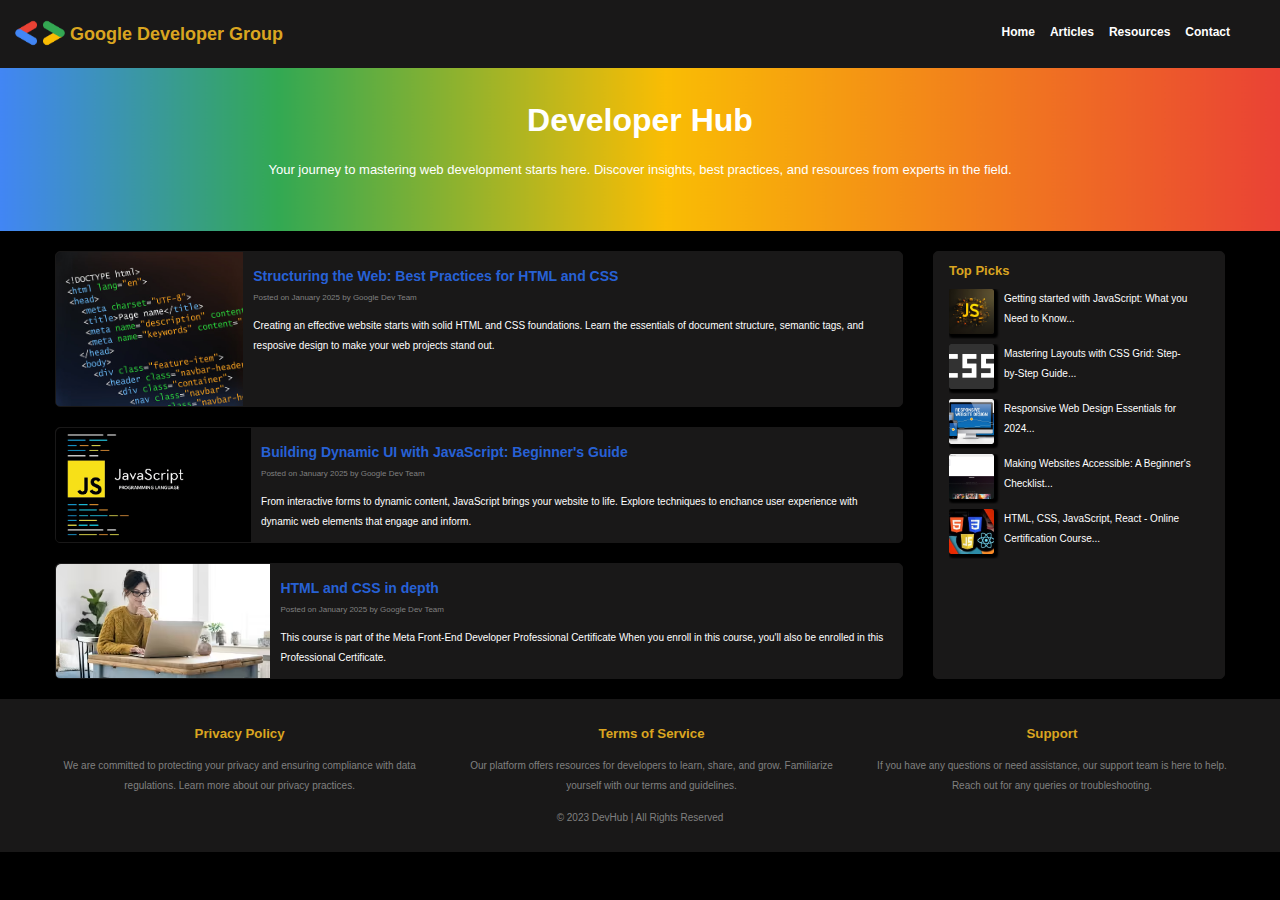
<file: Project/index.html>
<!DOCTYPE html>
<html lang="en">
<head>
  <meta charset="UTF-8">
  <meta name="viewport" content="width=device-width, initial-scale=1.0">
  <title>Google-Themed Developer Hub</title>
  <link rel="stylesheet" href="styles.css">
</head>
<body>
  <!-- ako po si fitz martin, nice to meet you hehe -->


  <header>
    <nav>
      <div class="logo-container">
        <div class="logo-part">
          <img src="assets/images/GDG-LOGO.png" alt="GDG-LOGO">
          <p>Google Developer Group</p>
        </div>  
        <ul>
          <li><a href="#">Home</a></li>
          <li><a href="#">Articles</a></li>
          <li><a href="#">Resources</a></li>
          <li><a href="#">Contact</a></li>
        </ul>
      </div>
    </nav>

    <div class="developer-hub">
      <div class="overlay">
        <h1>Developer Hub</h1>
        <p>
          Your journey to mastering web development starts here. Discover insights,
          best practices, and resources from experts in the field.
        </p>

      </div>
      
      <img src="assets/images/cover-photo.png" alt="Developer Hub">

    </div>
  </header>

  <main>
    <div class="head-post">
      <div class="post-container">
        <div class="post-image">
          <img src="assets/images/post1.jpg" alt="Post 1">
        </div>
        <div class="description">
          <div class="post-title">
            <p> 
              Structuring the Web: Best Practices for HTML
              and CSS
            </p>
          </div>  
          <div class="post-date">
            <p>Posted on January 2025 by Google Dev Team</p>
          </div>
          <div class="post-par">
            <p>
              Creating an effective website starts with solid HTML and CSS
              foundations. Learn the essentials of document structure, semantic tags,
              and resposive design to make your web projects stand out.
            </p>
          </div>
        </div>
      </div>
      <div class="post-container">
        <div class="post-image">
          <img src="assets/images/post2.png" alt="Post 1">
        </div>
        <div class="description">
          <div class="post-title">
            <p> 
              Building Dynamic UI with JavaScript: Beginner's Guide
            </p>
          </div>  
          <div class="post-date">
            <p>Posted on January 2025 by Google Dev Team</p>
          </div>
          <div class="post-par">
            <p>
              From interactive forms to dynamic content, JavaScript brings your
              website to life. Explore techniques to enchance user experience with dynamic web 
              elements that engage and inform.
            </p>
          </div>
        </div>
      </div>
      <div class="post-container">
        <div class="post-image">
          <img src="assets/images/post3.png" alt="Post 1">
        </div>
        <div class="description">
          <div class="post-title">
            <p> 
              HTML and CSS in depth
            </p>
          </div>  
          <div class="post-date">
            <p>Posted on January 2025 by Google Dev Team</p>
          </div>
          <div class="post-par">
            <p>
              This course is part of the Meta Front-End Developer Professional Certificate
              When you enroll in this course, you'll also be enrolled in this Professional Certificate.
            </p>
          </div>
        </div>
      </div>
    </div>
    <div class="side-post">
      <div class="side-container">
        <h2>Top Picks</h2>
        <div class="picks-container">
          <div class="img-container"><img src="assets/images/aside1.jpg" alt=""></div>
          <p>Getting started with JavaScript: What you Need to Know...</p>
        </div>
        <div class="picks-container">
          <div class="img-container"><img src="assets/images/aside2.png" alt=""></div>
          <p>Mastering Layouts with CSS Grid: Step-by-Step Guide...</p>
        </div>
        <div class="picks-container">
          <div class="img-container"><img src="assets/images/aside3.jpg" alt=""></div>
          <p>Responsive Web Design Essentials for 2024...</p>
        </div>
        <div class="picks-container">
          <div class="img-container"><img src="assets/images/aside4.png" alt=""></div>
          <p>Making Websites Accessible: A Beginner's Checklist...</p>
        </div>
        <div class="picks-container">
          <div class="img-container"><img src="assets/images/aside5.jpg" alt=""></div>
          <p>HTML, CSS, JavaScript, React - Online Certification Course...</p>
        </div>
      </div>
    </div>
  </main>

  <footer>
    <div class="footer-section">
      <div class="footer-group">
        <div class="footer-text">
          <h5>Privacy Policy</h5>
          <p>
            We are committed to protecting your privacy and ensuring compliance 
            with data regulations. Learn more about our privacy practices.
          </p>
        </div>
        <div class="footer-text">
          <h5>Terms of Service</h5>
          <p>
            Our platform offers resources for developers to learn, share, and grow.
            Familiarize yourself with our terms and guidelines.
          </p>
        </div>
        <div class="footer-text">
          <h5>Support</h5>
          <p> 
            If you have any questions or need assistance, our support team is
            here to help. Reach out for any queries or troubleshooting.
          </p>
        </div>
      </div>
      <p>© 2023 DevHub | All Rights Reserved</p>
  </footer>
  
</body>
</html>
</file>
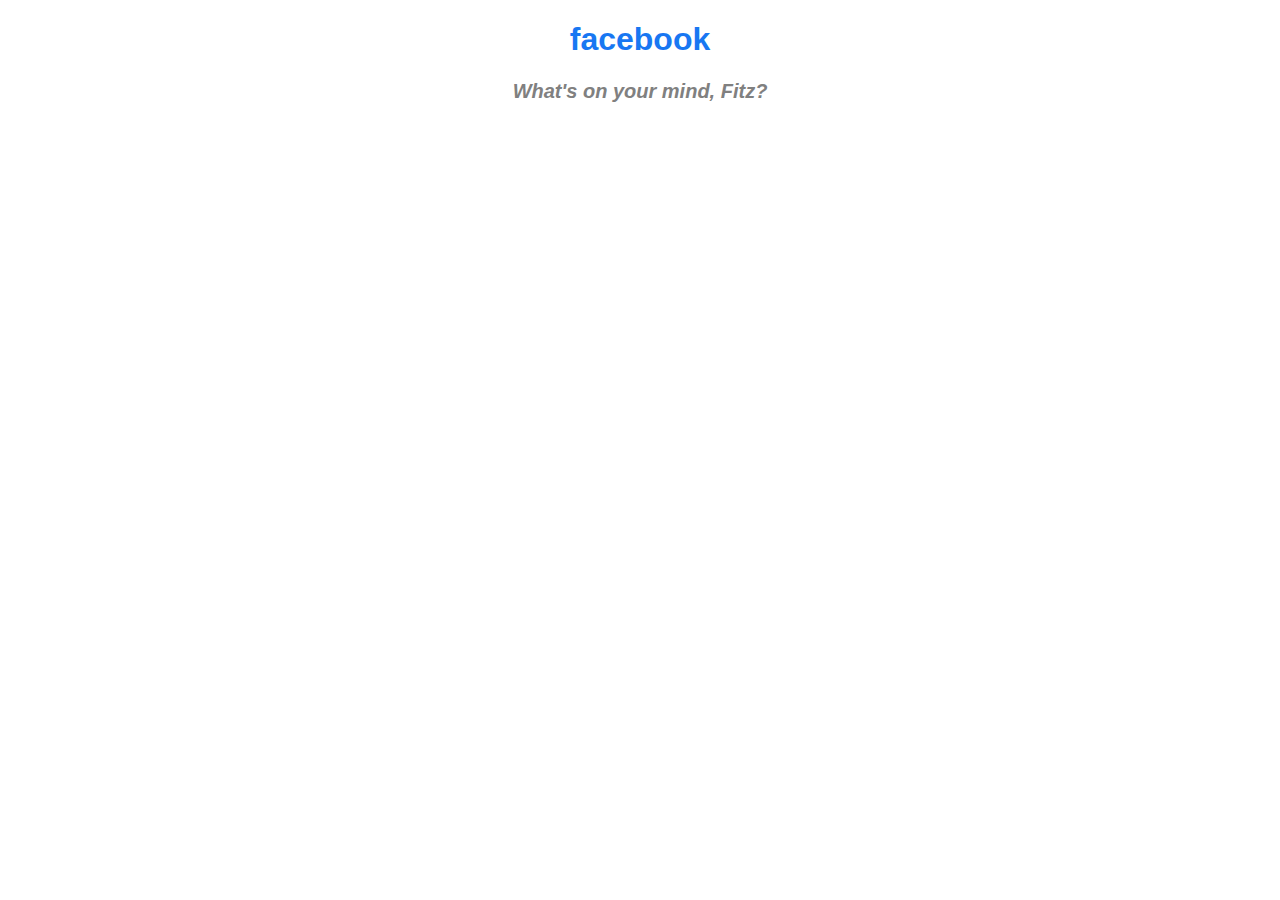
<file: Assigments-Exercises/CSS-Assigments/CSS-1/CSS1.html>
<!DOCTYPE html>

<html lang="en">

    <head>
        <meta charset="UTF-8">
        <meta name="viewport" content="width=device-width, initial-scale=1.0">
        <title>Facebook Logo Text</title>
        <link rel="stylesheet" href="./CSS1.css">
    </head>

    <body>
        <h1 class="facebook-text">facebook</h1>
        <p class="facebook-text">What's on your mind, Fitz?</p>
    </body>

</html>
</file>
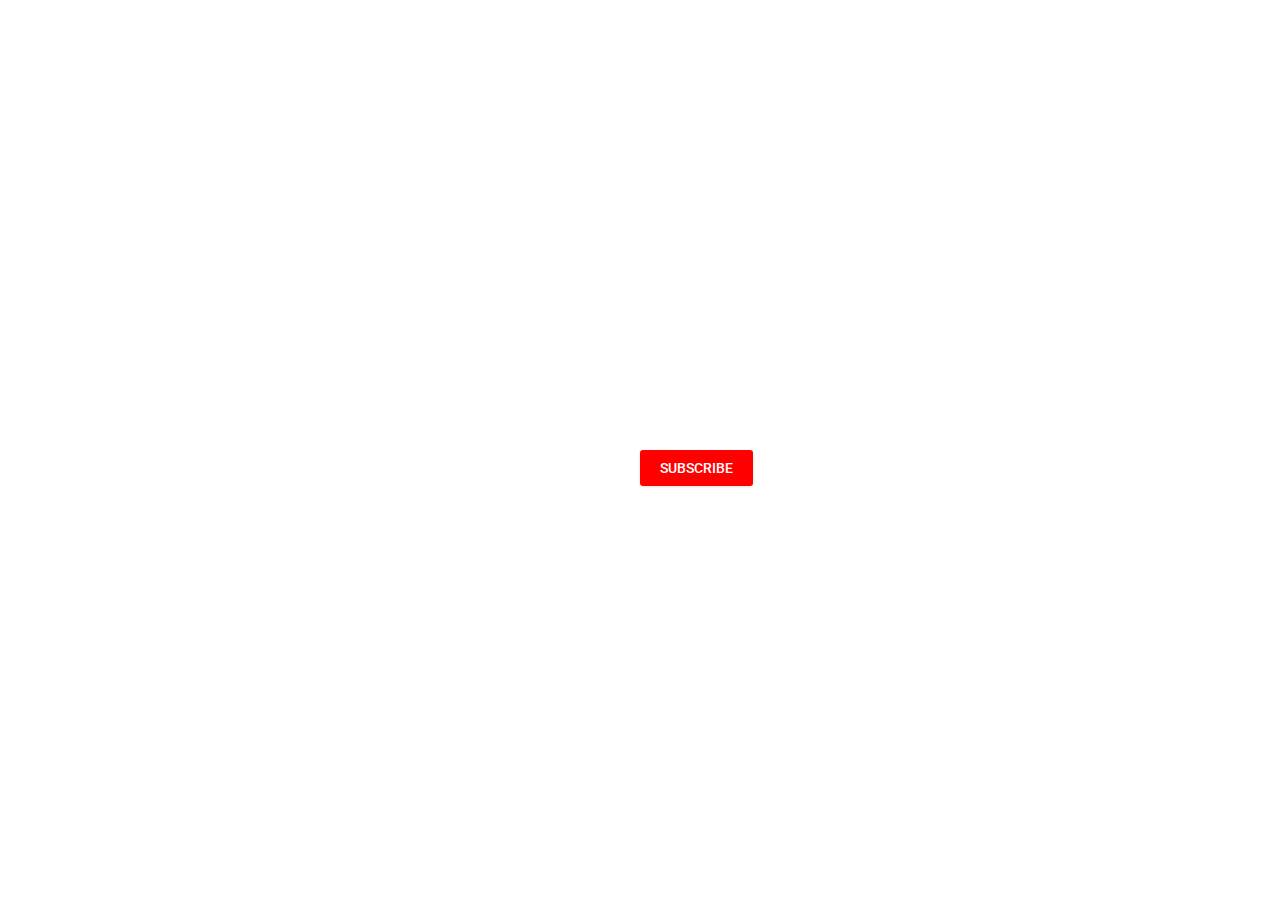
<file: Assigments-Exercises/CSS-Assigments/CSS-2/CSS2.html>
<!DOCTYPE html>
<html lang="en">
<head>
    <meta charset="UTF-8">
    <meta name="viewport" content="width=device-width, initial-scale=1.0">
    <link rel = "stylesheet" href = "CSS2.css">
    <link rel="preconnect" href="https://fonts.googleapis.com">
    <link rel="preconnect" href="https://fonts.gstatic.com" crossorigin>
    <link href="https://fonts.googleapis.com/css2?family=Roboto:ital,wght@0,100;0,300;0,400;0,500;0,700;0,900;1,100;1,300;1,400;1,500;1,700;1,900&display=swap" rel="stylesheet">
    <title>Button Styling</title>
</head>
<body>
    <div style =
    "position: absolute;
    left: 50%;
    right: 50%;
    top: 50%;">
        <button class = "subscribe-button">
            SUBSCRIBE
        </button>
    </div>
</body>
</html>
</file>
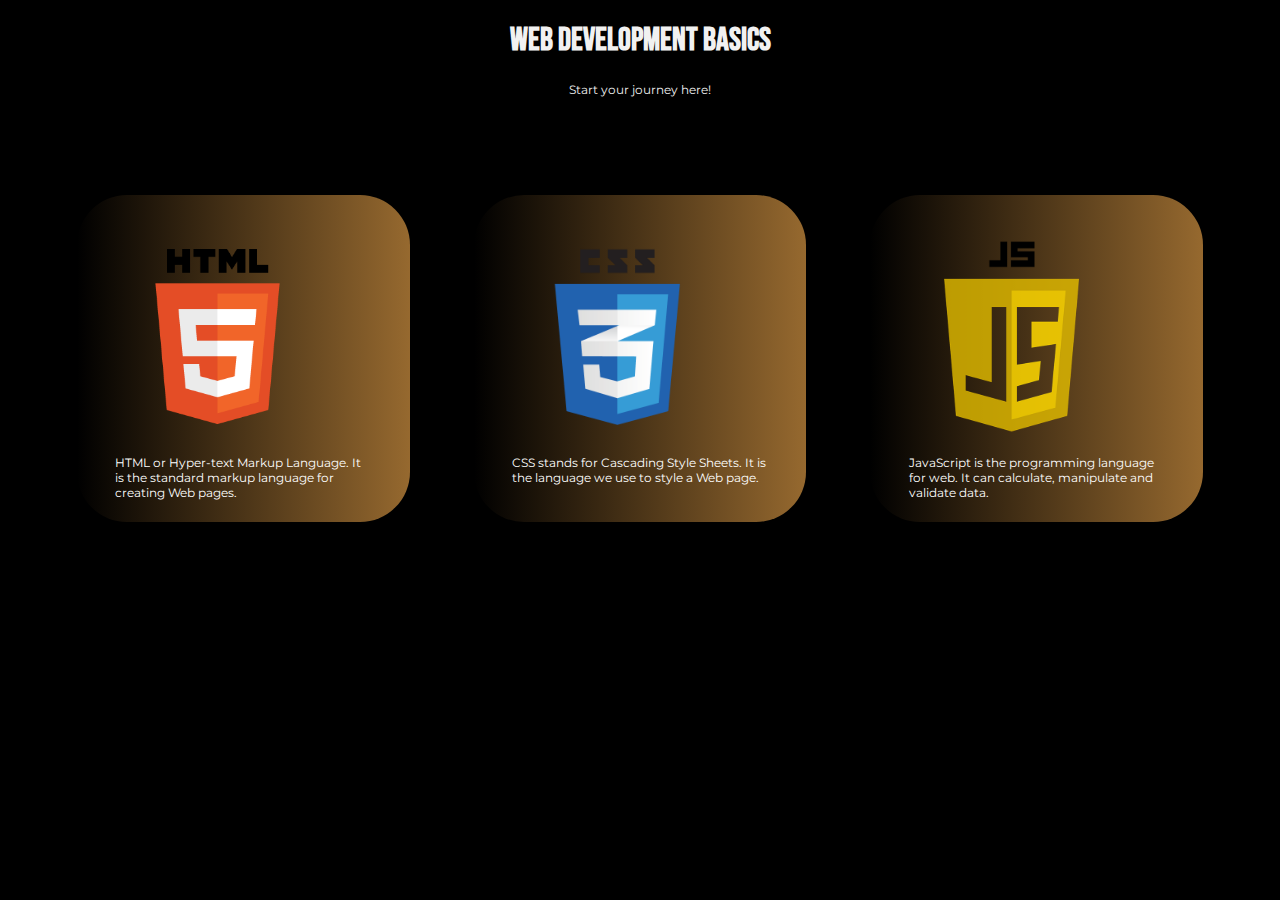
<file: Assigments-Exercises/CSS-Assigments/CSS-4/CSS4.html>
<!DOCTYPE html>
<html lang="en">
<head>
    <meta charset="UTF-8">
    <meta name="viewport" content="width=device-width, initial-scale=1.0">
    <link rel="stylesheet" href="CSS4.css">
    <link rel="preconnect" href="https://fonts.googleapis.com">
    <link rel="preconnect" href="https://fonts.gstatic.com" crossorigin>
    <link href="https://fonts.googleapis.com/css2?family=Source+Sans+3:ital,wght@0,200..900;1,200..900&display=swap" rel="stylesheet">
    <title>Flexbox Layout</title>
</head>
<body>
    <h1>Web Development Basics</h1>
    <p id="subtitle">Start your journey here!</p>

    <div class="flexboxContainer">

            <div id = "box1">
                <a href="https://www.w3schools.com/html/html_intro.asp" target="_blank">

                    <img src="./images/logoHtml.png" alt="html logo.png">
                    <p>HTML or Hyper-text Markup Language. It is the standard markup language for creating Web pages.</p>
                </a>
            </div>

            <div id = "box2">
                <a href="https://www.w3schools.com/css/default.asp" target="_blank">

                    <img src="./images/logoCss.png" alt="html logo.png">
                    <p>CSS stands for Cascading Style Sheets. It is the language we use to style a Web page.</p>
                </a>
            </div>

            <div id = "box3">
                <a href="https://www.w3schools.com/js/default.asp" target="_blank">
                    <img src="./images/logoJs.png" alt="html logo.png">
                    <p>JavaScript is the programming language for web. It can calculate, manipulate and validate data.</p>
                </a>
            </div>
            
    </div>
        
</body>
</html>
</file>
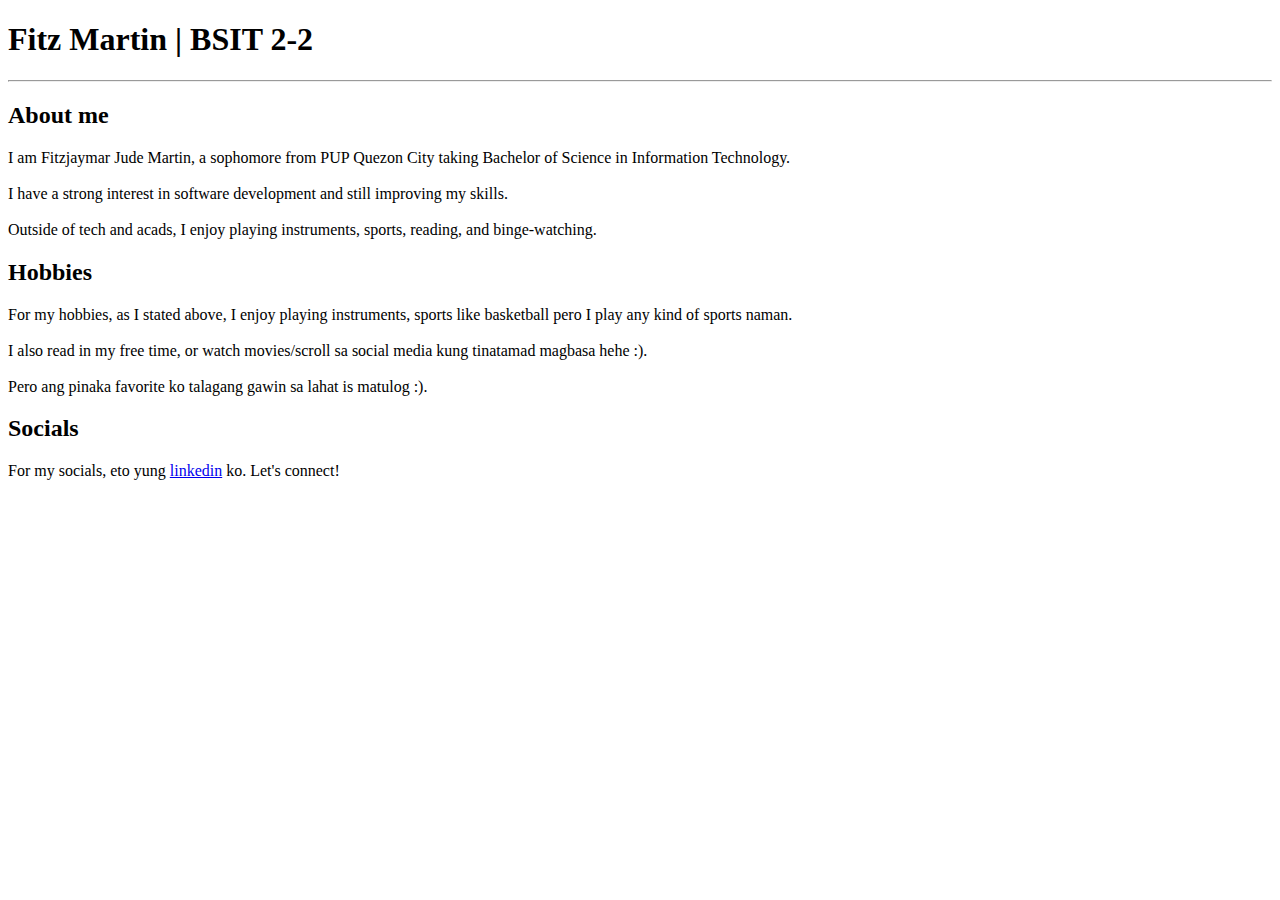
<file: Assigments-Exercises/HTML-Assigments/HTML-2/HTML-2.html>
<!DOCTYPE html>
<html lang="en">
<head>
    <meta charset="UTF-8">
    <meta name="viewport" content="width=device-width, initial-scale=1.0">
    <title>Fitz Martin</title>
</head>
<body>
    <h1>Fitz Martin | BSIT 2-2</h1>
    <hr>

    <h2>About me</h2>
    <p>
        I am Fitzjaymar Jude Martin, a sophomore from PUP Quezon City taking Bachelor of Science in Information Technology.
        <br><br>I have a strong interest in software development and still improving my skills. 
        <br><br>Outside of tech and acads, I enjoy playing instruments,
        sports, reading, and binge-watching. 
    </p>

    <h2>Hobbies</h2>
    <p>
        For my hobbies, as I stated above, I enjoy playing instruments, sports like basketball pero I play any kind of sports naman. 
        <br><br>I also read in my free time, or watch movies/scroll sa social media kung tinatamad magbasa hehe :). 
        
        <br><br>Pero ang pinaka favorite ko talagang 
        gawin sa lahat is matulog :). 
    </p>
    
    <h2>Socials</h2>
    <p>
        For my socials, eto yung <a href="https://www.linkedin.com/in/fitz-m-3522322b4/">linkedin</a> ko.
        Let's connect!
    </p>
    
    
</body>
</html>
</file>
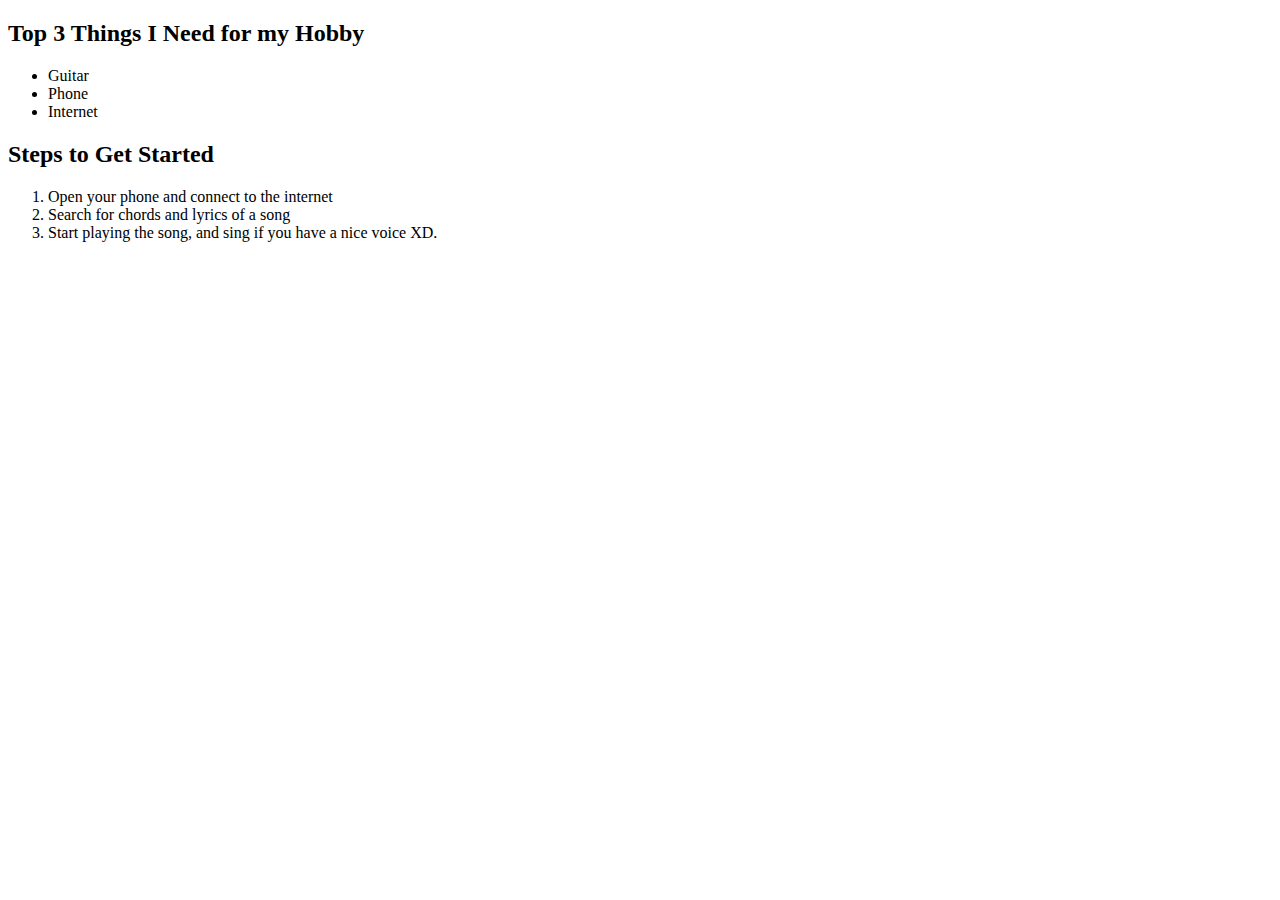
<file: Assigments-Exercises/HTML-Assigments/HTML-4/HTML-4.html>
<!DOCTYPE html>
<html lang="en">
<head>
    <meta charset="UTF-8">
    <meta name="viewport" content="width=device-width, initial-scale=1.0">
    <title>Favorites List</title>
</head>
<body>
    <h2>Top 3 Things I Need for my Hobby</h2>
    <ul>
        <li>Guitar</li>
        <li>Phone</li>
        <li>Internet</li>
    </ul>

    <h2>Steps to Get Started</h2>
    <ol>
        <li>Open your phone and connect to the internet</li>
        <li>Search for chords and lyrics of a song</li>
        <li>Start playing the song, and sing if you have a nice voice XD.</li>
    </ol>

</body>
</html>
</file>
<file: Project/styles.css>
:root {
    --background-color: #191818;
}

html {
    scroll-behavior: smooth;
}

body {
    padding: 0;
    margin: 0;
    background-color: #000000;
    font-family: sans-serif;
}

header {
    background-color: var(--background-color);
}

a {
    text-decoration: none;
    color: white;
    cursor: pointer;
}

.logo-container {
    /* border: 1px solid red; */
    padding: 0;
    margin: 0;
    text-align: center;
    padding-top: 8px;
}

.logo-container p {
    /* border: 1px solid blue; */
    margin-bottom: 0;
    color: goldenrod;
    font-size: 18px;
    font-weight: bold;
    margin-bottom: 8px;
}

.logo-container img {
    display: none;
}

.logo-container ul {
    /* border: 1px solid red; */
    margin: 0;
    padding: 0;
}


.logo-container ul li{
    /* border: 1px solid violet; */
    padding: 0;
    font-size: 12px;
    margin-bottom: 12px;
    list-style-type: none;
    font-weight: 700;
}


.developer-hub {
    /* border: 2px solid red; */
    /* width: 100%; */
    max-height: 190px;
    width: 100%;

    overflow: hidden;
    position: relative;
    border-radius: 10px;
    display: flex;
    justify-content: center;

}

.developer-hub img {
    width: 100%;
    height: 100%;
    max-height: 220px;
    object-fit: cover;
    /* position: relative; */
}

.overlay {
    margin-top: 20px;
    position: absolute;
    /* border: 2px solid white; */
}

.overlay h1, p {
    color: white;
    line-height: 2;
    padding: 0 15px 0 15px;
    margin: 0;
    align-items: center;
    text-align: center;
}

.overlay p {
    font-size: 13px;
}


/* POSTS */
.post-container {
    border: 1px solid var(--background-color);
    margin: 20px 15px 20px 15px;
    background-color: var(--background-color);
    border-radius: 10px;
}

.post-image {
    overflow: hidden;
    max-height: 200px;

}

.post-image img {
    width: 100%;
    border-top-left-radius: 10px;
    border-top-right-radius: 10px;
}

.post-title p {
    color: rgba(43, 114, 255, 0.841);
    font-family: sans-serif;
    font-weight: bold;
    margin-top: 10px;
    font-size: 14px;
}

.post-date p {
    color: grey;
    font-size: 8px;
    margin-bottom: 10px;
}

.post-par p {
    font-size: 10px;
    padding-bottom: 10px;
    /* border: 2px solid blue; */
    text-align: center;
}


/* Side Posts */
.side-post {
    border: 1px solid var(--background-color);
    margin: 20px 15px 20px 15px;
    background-color: var(--background-color);
    border-radius: 10px;
    color: white;
    padding: 0 15px 15px 15px;

}

.side-container h2 {
    color: goldenrod;
}

.img-container {
    overflow: hidden;
    max-width: 45px;
    max-height: 45px;
    min-width: 45px;
    box-shadow: 2px 2px 2px 2px black;
    border-radius: 2px;
    /* border: 2px solid white; */
}

.img-container img {
    object-fit: cover;
    width: 100%;
    height: 100%;
    border-radius: 2px;
    /* margin-right: 2px; */
    /* border: 2px solid white; */

}

.picks-container {
    display: flex;
    /* border: 2px solid white; */
    margin-bottom: 5px;
    /* width: 45px; */
    height: 50px;
    overflow: hidden;
}

.picks-container p {
    font-size: 12px;
    text-align: justify;
    padding-left: 10px;
    /* border: 2px solid white; */

}   

/* Footer */
.footer-section {
    background-color: var(--background-color);
    padding: 12px 0 12px 0;
}

.footer-text {
    text-align: center;
}

.footer-text h5 {
    color: goldenrod;
    /* border: 1px solid white; */
    margin: 15px 0 15px 0;
}

.footer-section p {
    font-size: 10px;
    color: grey;
    margin-bottom: 12px;
    /* border: 1px solid white; */
}

@media (min-width: 768px) {

    /* Header */
    .logo-container {
        display: flex;
        /* border: 2px solid wheat; */
        align-items: center;
        justify-content: space-between;
        background-color: var(--background-color);
        height: 60px;
    }

    .logo-container ul {
        display: flex;
        gap: 15px;
        margin-right: 50px;
    }

    .logo-part img {
        display: block;
        width: 50px;
        margin-bottom: 10px;
        /* border: 1px solid white; */

    }

    .logo-part p {
        /* border: 1px solid white; */
        padding-left: 5px;
    }

    .logo-part {
        /* border: 1px solid white; */
        display: flex;
        align-items: center;
        margin-left: 15px;
        
    }

    .developer-hub {
        border-radius: 0;
        height: 163px;
    }

    .overlay p {
        padding: 0 100px 0 100px;
        font-size: 13px;
        margin-top: 5px;
    }


    /* Main */
    main {
        display: flex;
        padding-left: 40px;
        padding-right: 40px;
    }

    .post-container {
        display: flex;
        /* height: 125px; */
        overflow: hidden;
        border-radius: 5px;
        /* border: 2px solid white; */

        
    }

    .post-image {
        width: 250px;
        /* border: 2px solid white; */
        overflow: hidden;

    }

    .post-image img {
        object-fit: cover;
        width: 100%;
        height: 100%;
        border-top-left-radius: 5px;
        border-top-right-radius: 0;
        /* border: 2px solid white; */
    }


    .description {
        display: flex;
        flex-direction: column;
        padding-left: 0;
        /* border: 2px solid white; */

    }

    .description p {
        /* border: 2px solid white; */
        text-align: left;
        padding-left: 10px;
    }

    .side-post {
        border-radius: 5px;
    }

    .side-container h2 {
        font-size: 13px;
    }

    .picks-container {
        /* border: 1px solid white; */
        /* width: 10px; */
        min-width: 220px;
    }

    .picks-container p {
        font-size: 10px;
        text-align: left;
        padding-left: 10px;
        /* border: 1px solid white; */

    }


    .img-container img {
        width: 100%;
        height: 100%;
        object-fit: cover;
        /* border: 1px solid white; */

    }

    /* Footer */
    .footer-group {
        display: flex;
        padding: 0 25px 0 25px;
    }   

}

div :hover {
    cursor: pointer;
}
</file>
<file: Assigments-Exercises/CSS-Assigments/CSS-1/CSS1.css>
.facebook-text {
    font-family: sans-serif;
    text-align: center;
}

h1 {
    color: #1877F2;
}

p {
    color: grey;
    font-size: 20px;
    font-weight: bold;
    font-style: italic;
}
</file>
<file: Assigments-Exercises/CSS-Assigments/CSS-2/CSS2.css>
.subscribe-button {
    background-color: #FF0000;
    color: #FFFFFF;
    font-family: 'Roboto', sans-serif ;
    font-size: 14px;
    font-weight: 500;
    text-transform: uppercase;
    padding: 10px 20px 10px 20px;
    border: none;
    border-radius: 3px;
    cursor: pointer;
    box-shadow:  0 1px 3px rgba(0, 0, 0, 0.12);
    transition: all 0.2s ease-in-out;
    outline: none;
}

.subscribe-button:hover {
    background-color: #CC0000;
    box-shadow: (0 4px 6px rgba(0, 0, 0, 0.2));
    transform: scale(1.05);
}

.subscribe-button:active {
    background-color: #990000;
    transform: scale(0.98);
    box-shadow: (0 1px 3px rgba(0, 0, 0, 0.12));
}
</file>
<file: Assigments-Exercises/CSS-Assigments/CSS-4/CSS4.css>
@import url('https://fonts.googleapis.com/css2?family=Bebas+Neue&family=Montserrat:ital,wght@0,100..900;1,100..900&display=swap');


body {
    margin: 0;
    padding: 0;
    border: 0;
    background-color: #000000;
}

/* h1 */
h1 {
    text-align: center;
    font-family: "Bebas Neue", sans-serif;
    color: #f1f1f1;
}

/* #subtitle */
#subtitle {
    text-align: center;
    font-family: "Montserrat", sans-serif;
    color: #f1f1f1;
}

/* .flexboxContainer */
.flexboxContainer {
    width: 100%;
    height: 500px;
    display: flex;
    flex-direction: row;
    align-items: center;
    justify-content: center;
    gap: 5%;
}

/*.flexboxContainer > div */
.flexboxContainer > div {
    width: 20%;
    height: 50%;
    background-image: linear-gradient(to right, rgba(12, 62, 224, 0), rgb(150, 105, 47));
    flex-direction: column;
    gap: 5%;
    padding: 3%;
    transition-duration: 0.3s;
    cursor: pointer;
    border-radius: 50px;
}

/* a */
a {
    text-decoration: none;
    justify-content: center;
    font-family: "Montserrat";
}

/* img */
img {
    width: 80%;
}

p {
    font-size: 12px;
    color: white;
}

/* .flexboxContainer > div:hover */
.flexboxContainer > div:hover {
    background-color: peachpuff;
    box-shadow: 0 4px 10px rgba(0, 0, 0, 0.1);
}
</file>
